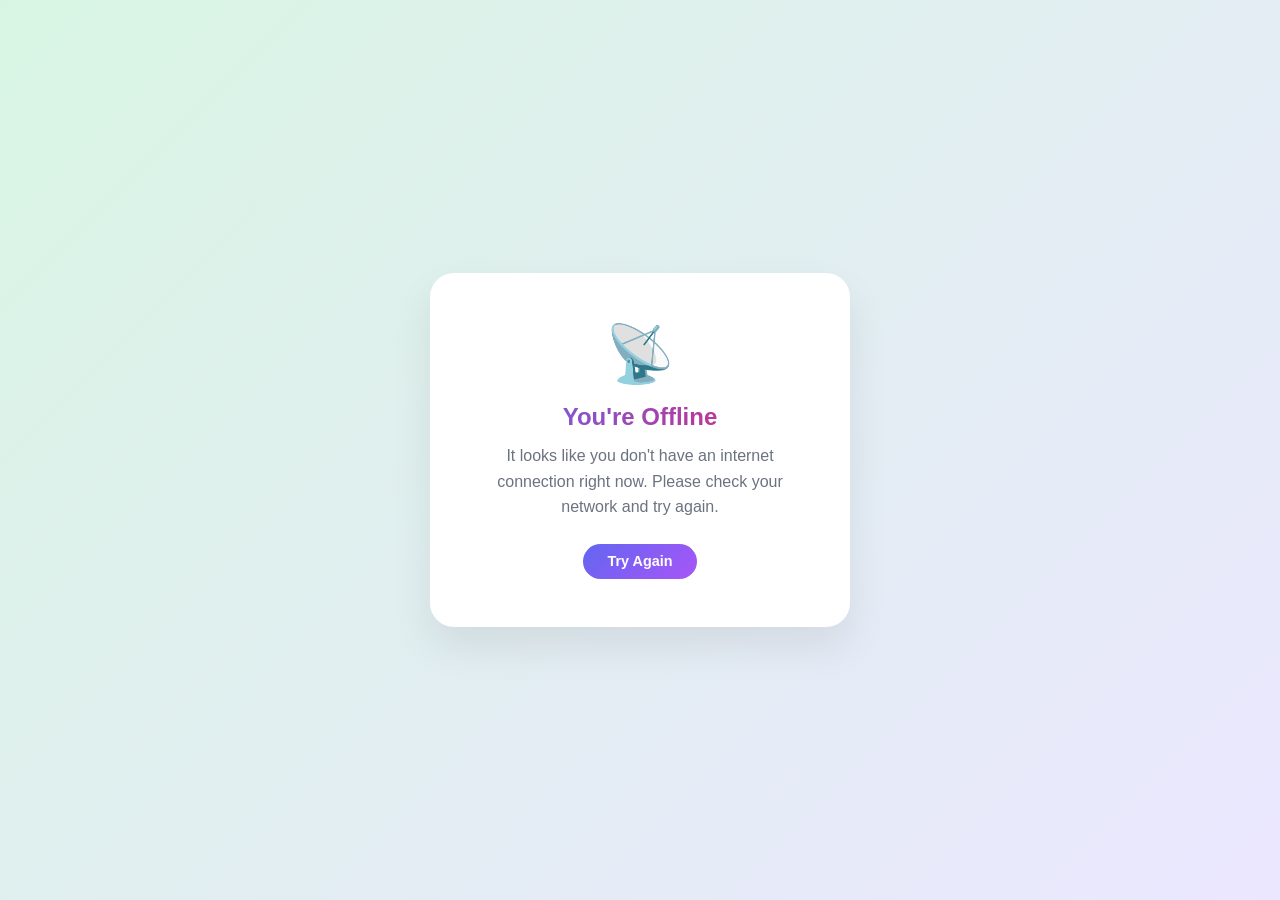
<file: offline.html>
<!DOCTYPE html>
<html lang="en">
<head>
  <meta charset="UTF-8" />
  <meta name="viewport" content="width=device-width, initial-scale=1.0" />
  <title>Offline – Benyamin Zadehmoradian</title>
  <style>
    * { box-sizing: border-box; margin: 0; padding: 0; }
    body {
      font-family: 'Inter', -apple-system, sans-serif;
      min-height: 100vh;
      display: flex;
      align-items: center;
      justify-content: center;
      background: linear-gradient(-45deg, #fdf1d6, #ffe0e0, #ebe7ff, #d8f5e3);
      background-size: 300% 300%;
      animation: bg 20s ease-in-out infinite;
      padding: 2rem;
      text-align: center;
    }
    @keyframes bg {
      0%, 100% { background-position: 0% 50%; }
      50%       { background-position: 100% 50%; }
    }
    .card {
      background: white;
      border-radius: 1.5rem;
      padding: 3rem 2.5rem;
      box-shadow: 0 20px 40px rgba(0,0,0,0.08);
      max-width: 420px;
      width: 100%;
    }
    .icon { font-size: 3.5rem; margin-bottom: 1rem; }
    h1 {
      font-size: 1.5rem;
      font-weight: 800;
      background: linear-gradient(90deg, #6366f1, #db2777);
      -webkit-background-clip: text;
      background-clip: text;
      color: transparent;
      margin-bottom: 0.75rem;
    }
    p { color: #6b7280; line-height: 1.6; margin-bottom: 1.5rem; }
    a {
      display: inline-block;
      padding: 0.6rem 1.5rem;
      background: linear-gradient(135deg, #6366f1, #a855f7);
      color: white;
      border-radius: 9999px;
      font-weight: 600;
      font-size: 0.9rem;
      text-decoration: none;
      transition: opacity 0.2s;
    }
    a:hover { opacity: 0.85; }
  </style>
</head>
<body>
  <div class="card">
    <div class="icon">📡</div>
    <h1>You're Offline</h1>
    <p>It looks like you don't have an internet connection right now. Please check your network and try again.</p>
    <a href="/" onclick="location.reload()">Try Again</a>
  </div>
</body>
</html>
</file>
